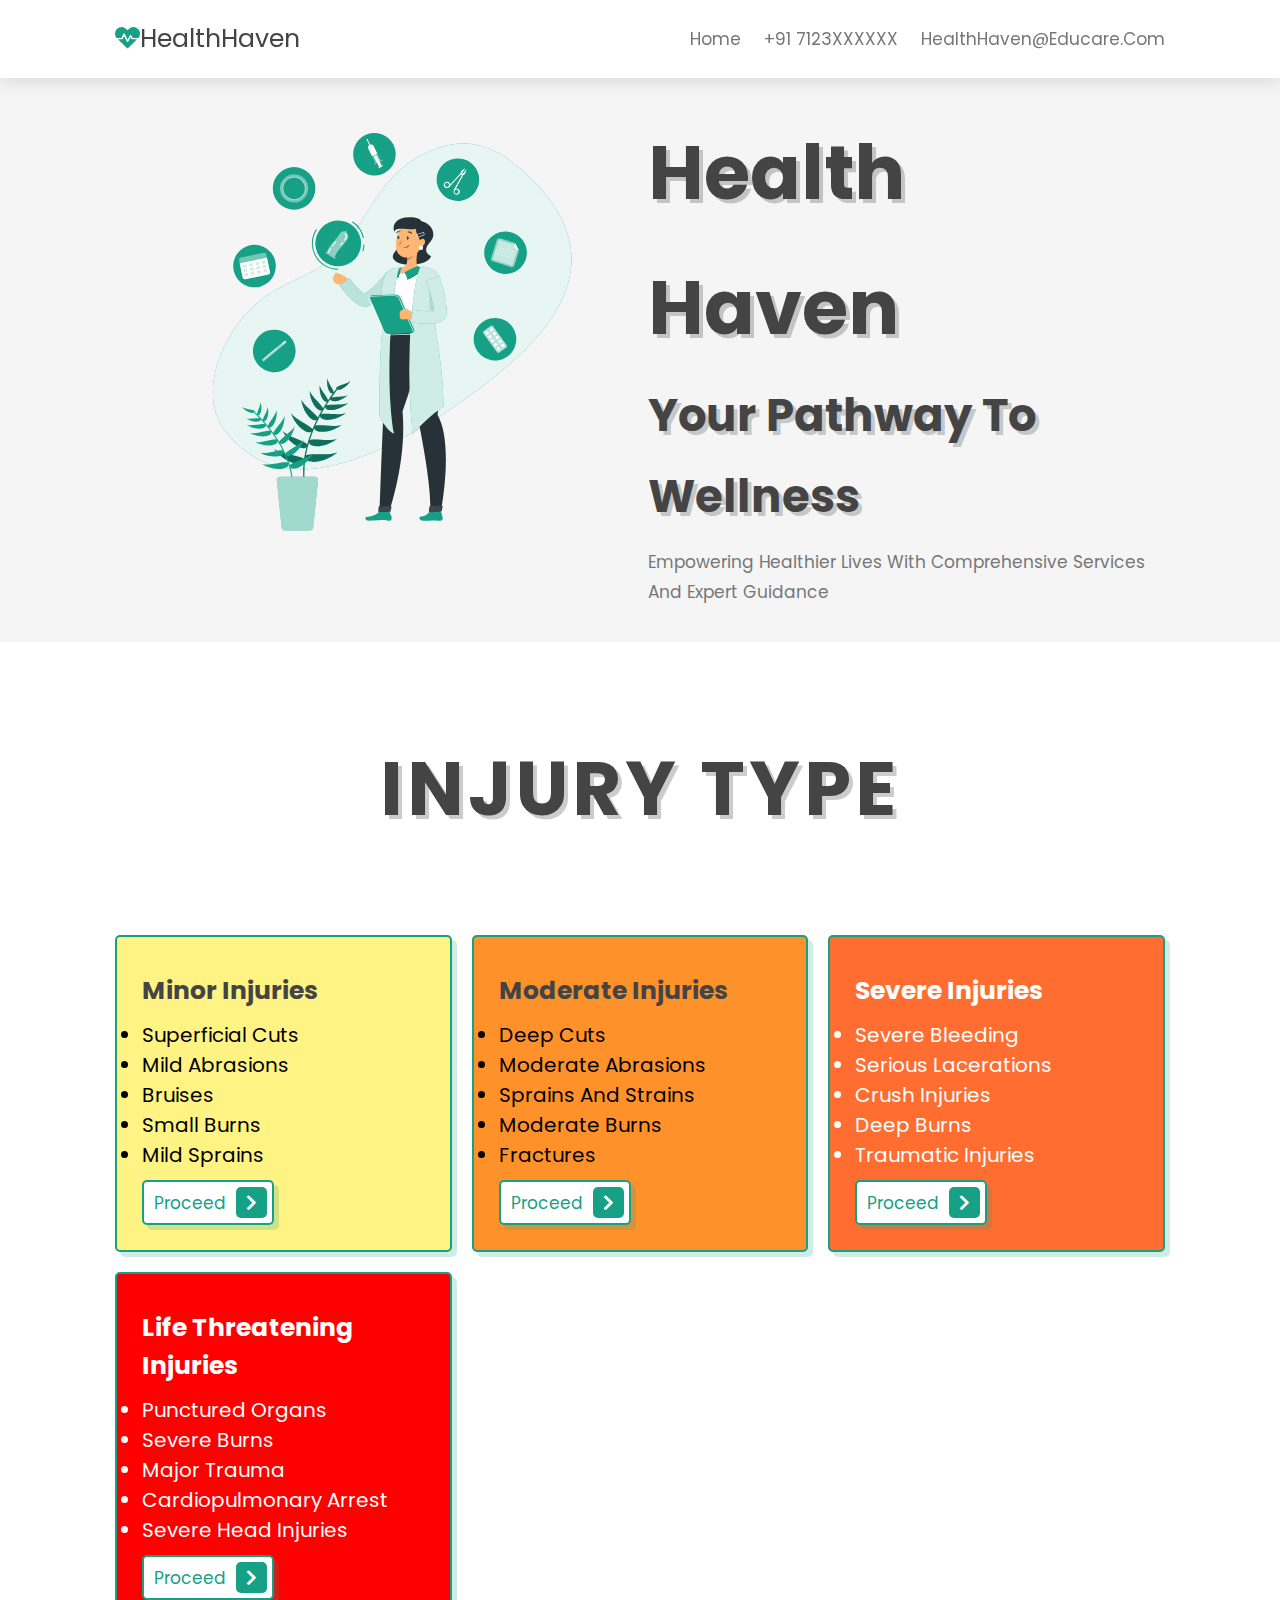
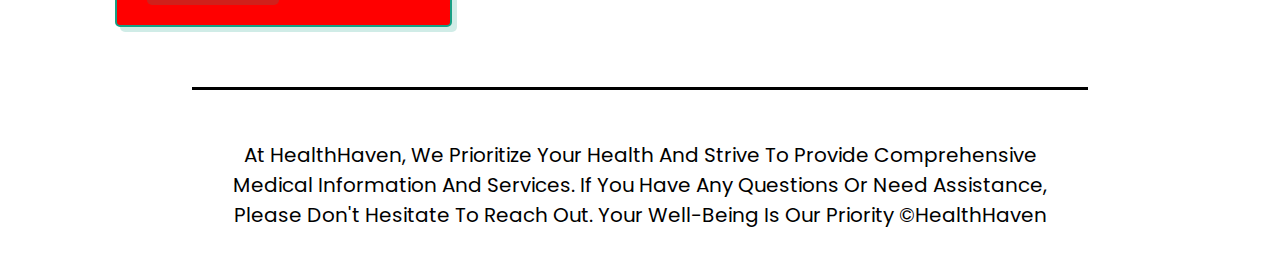
<file: index.html>
<!DOCTYPE html>
<html lang="en">
<head>
    <meta charset="UTF-8">
    <meta http-equiv="X-UA-Compatible" content="IE=edge">
    <meta name="viewport" content="width=device-width, initial-scale=1.0">
    <title>HealthHaven</title> 
    
    <link rel="shortcut icon" href="image/heartbeat-solid.svg" type="image/x-icon">   
   
    <link rel="stylesheet" href="https://cdnjs.cloudflare.com/ajax/libs/font-awesome/5.15.4/css/all.min.css"/>
    
    <link rel="stylesheet" href="./css/style.css">
</head>
<body>
  
    <div class="header">
        <a href="#" class="logo"><i class="fas fa-heartbeat"></i>HealthHaven</a>
        <nav class="navbar">
            <a href="#home">home</a>
            <a href="">+91 7123XXXXXX</a>
            <a href="">healthHaven@educare.com</a>
            
        </nav>
        <div id="menu-btn" class="fas fa-bars"></div>
    </div>
  
    <section class="home" id="home">
        <div class="image">
            <img src="./image/home-img.svg" alt="home-img.svg">
        </div>
        <div class="content">
            <h1>Health Haven</h1>
            <h3>
                Your Pathway to Wellness</h3>
                <p>Empowering Healthier Lives with Comprehensive Services and Expert Guidance</p>
            
        </div>
    </section>
   

    
  
    <section class="services" id="services">
        <h1 class="heading">Injury Type</h1>
        <div class="box-container">
            <div class="box" style="background-color: #FFF383">
                
                <h3>Minor Injuries</h3>
                <ul>
                    <li>Superficial Cuts</li>
                    <li>Mild Abrasions</li>
                    <li>Bruises</li>
                    <li>Small Burns</li>
                    <li>Mild Sprains</li>
                </ul>
                <a href="hospital_00.html" class="btn">Proceed <span class="fas fa-chevron-right"></span> </a>
            </div>
            <div class="box" style="background-color: #FF912B">
                
                <h3>Moderate Injuries</h3>
                
                <li>Deep Cuts</li>
                <li>Moderate Abrasions</li>
                <li>Sprains and Strains</li>
                <li>Moderate Burns</li>
                <li>Fractures</li>
                <a href="hospital_01.html" class="btn">Proceed <span class="fas fa-chevron-right"></span> </a>
            </div>
            <div class="box" style="background-color: #FF6E30; color:white">
                
                <h3 style="color:white">Severe Injuries</h3>
                <li>Severe Bleeding</li>
                <li>Serious Lacerations</li>
                <li>Crush Injuries</li>
                <li>Deep Burns</li>
                <li>Traumatic Injuries</li>
                <a href="hospitals.html" class="btn">Proceed <span class="fas fa-chevron-right"></span> </a>
            </div>
            <div class="box" style="background-color: #FF0000; color:white;">
                
                <h3 style="color:white">Life Threatening Injuries</h3>
                <li>Punctured Organs</li>
                <li>Severe Burns</li>
                <li>Major Trauma</li>
                <li>Cardiopulmonary Arrest</li>
                <li>Severe Head Injuries</li>
                <a href="hospital_02.html" class="btn">Proceed <span class="fas fa-chevron-right"></span> </a>
            </div>
            
            
    </section>


    <footer>
        <p>At HealthHaven, we prioritize your health and strive to provide comprehensive medical information and services. If you have any questions or need assistance, please don't hesitate to reach out. Your well-being is our priority &copy;HealthHaven</p>
    </footer>
    <script src="js/script.js"></script>
    
</body>
</html>
</file>
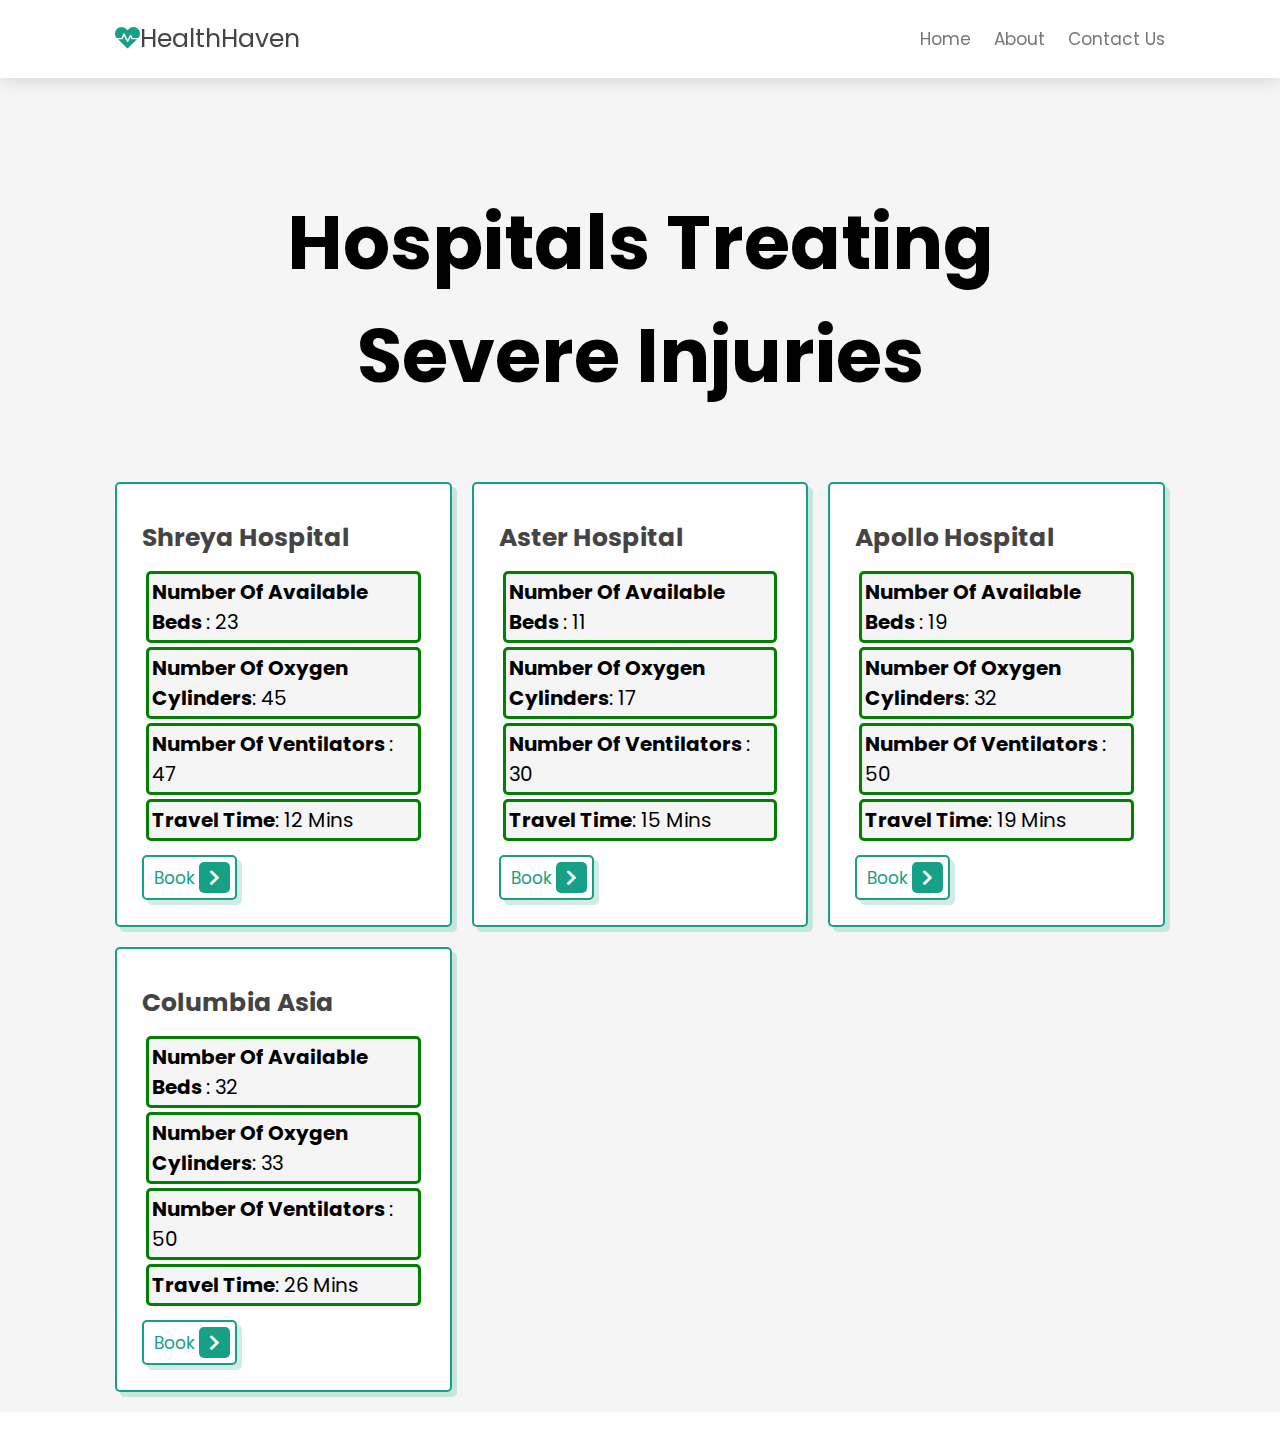
<file: hospitals.html>
<!DOCTYPE html>
<html lang="en">
<head>
    <meta charset="UTF-8">
    <meta http-equiv="X-UA-Compatible" content="IE=edge">
    <meta name="viewport" content="width=device-width, initial-scale=1.0">
    <title>HealthHaven</title> 
    
    <link rel="shortcut icon" href="image/heartbeat-solid.svg" type="image/x-icon">   
   
    <link rel="stylesheet" href="https://cdnjs.cloudflare.com/ajax/libs/font-awesome/5.15.4/css/all.min.css"/>
    
    <link rel="stylesheet" href="./css/style.css">
    
</head>
<body>
  
    <div class="header">
        <a href="#" class="logo"><i class="fas fa-heartbeat"></i>HealthHaven</a>
        <nav class="navbar">
            <a href="#home">Home</a>
            <a href="#about">About</a>
            <a href="#contact-us">Contact Us</a>
            
            
        </nav>
        <div id="menu-btn" class="fas fa-bars"></div>
    </div>
  

    
    
  
    <section class="services" id="services">
        <br><br><br><br><br><br>
        <h1><center>Hospitals Treating Severe Injuries</center></h1>
        <div class="box-container">
            <div class="box boxes">
                
                <h3>Shreya Hospital</h3>
                <ul>
                    
                    <li><b>Number of available beds </b>: 23</li>
                    <li><b>Number of Oxygen Cylinders</b>: 45</li>
                    <li><b>Number of Ventilators </b>: 47</li>
                    <li><b>Travel Time</b>: 12 mins</li>
                    
                </ul>
                <a href="Confirmation.html" class="btn">Book<span class="fas fa-chevron-right"></span> </a>
            </div>
            <div class="box boxes">
                
                <h3>Aster Hospital</h3>
                <ul>
                    
                    <li><b>Number of available beds </b>: 11</li>
                    <li><b>Number of Oxygen Cylinders</b>: 17</li>
                    <li><b>Number of Ventilators </b>: 30</li>
                    <li><b>Travel Time</b>: 15 mins</li>
                    
                </ul>
                <a href="Confirmation.html" class="btn">Book<span class="fas fa-chevron-right"></span> </a>
            </div>
            <div class="box boxes">
                
                <h3>Apollo Hospital</h3>
                <ul>
                    
                    <li><b>Number of available beds </b>: 19</li>
                    <li><b>Number of Oxygen Cylinders</b>: 32</li>
                    <li><b>Number of Ventilators </b>: 50</li>
                    <li><b>Travel Time</b>: 19 mins</li>
                    
                </ul>
                <a href="Confirmation.html" class="btn">Book<span class="fas fa-chevron-right"></span> </a>
            </div>
            <div class="box boxes">
                
                <h3>Columbia Asia</h3>
                <ul>
                    
                    <li><b>Number of available beds </b>: 32</li>
                    <li><b>Number of Oxygen Cylinders</b>: 33</li>
                    <li><b>Number of Ventilators </b>: 50</li>
                    <li><b>Travel Time</b>: 26 mins</li>
                    
                </ul>
                <a href="Confirmation.html" class="btn">Book<span class="fas fa-chevron-right"></span> </a>
            </div>
            
    </section>
   

    <script src="js/script.js"></script>
</body>
</html>
</file>
<file: css/style.css>
@import url('https://fonts.googleapis.com/css2?family=Poppins:wght@100;200;300;400;500;600;700&display=swap');

:root{
    --green: #16a085; 
    --black: #444; 
    --light-color: #777; 
    --box-shadow:.5rem .5rem 0 rgba(22, 160, 133, .2);
    --text-shadow:.4rem .4rem 0 rgba(0, 0, 0, .2);
    --border: .2rem solid var(--green);
}

*{
    font-family: 'Poppins', sans-serif;
    margin: 0; padding: 0;
    box-sizing: border-box;
    outline: none; border: none;
    text-transform: capitalize;
    text-decoration: none;
    transition: all .2s ease-out;
}
html{
    font-size: 62.5%;
    overflow-x: hidden;
    scroll-padding-top: 7rem;
    scroll-behavior: smooth;
}
section{
    padding: 2rem 9%;
}
section:nth-child(even){
    background: #f5f5f5;
}
.heading{
    text-align: center;
    padding-bottom: 2rem;
    text-shadow: var(--text-shadow);
    text-transform: uppercase;
    color: var(--black);
    font-size: 5rem;
    letter-spacing: .4rem;
}.heading span{
    text-transform: uppercase;
    color: var(--green);
}
.btn{
    display: inline-block;
    margin-top: 1rem;
    padding: .5rem;
    padding-left: 1rem;
    border: var(--border);
    border-radius: .5rem;
    box-shadow: var(--box-shadow);
    color: var(--green);
    cursor: pointer;
    font-size: 1.7rem;
    background: #fff;
}
.btn span{
    padding: .7rem 1rem;
    border-radius: .5rem;
    background: var(--green);
    color: #fff;
    margin-left: .5rem;
}
.btn:hover{
    background: var(--green);
    color: #fff;
}
.btn:hover span{
    color: var(--green);
    background: #fff;
    margin-left: 1rem;
}
/* Header Section Starts */
.header{
    padding: 2rem 9%;
    position: fixed;
    top: 0; left: 0; right: 0;
    z-index: 1000;
    box-shadow: 0 .5rem 1.5rem rgba(0, 0, 0, .1);
    display: flex;
    align-items: center; 
    justify-content: space-between;
    background: #fff;
}
.header .logo{
    font-size: 2.5rem;
    color: var(--black);
}
.header .logo i{
    color: var(--green);
}
.header .navbar a{
    font-size: 1.7rem;
    color: var(--light-color);
    margin-left: 2rem;
}
.header .navbar a:hover{
    color: var(--green);
}
#menu-btn{
    font-size: 2.5rem;
    border-radius: .5rem;
    background: #eee;
    color:var(--green);
    padding: 1rem 1.5rem;
    cursor: pointer;
    display: none;
}
/* Header Section End */

/* Home Section starts */
.home{
    display: flex;
    align-items: center;
    flex-wrap: wrap;
    gap: 1.5rem;
    padding-top: 10rem;
}
.home .image{
    flex: 1 1 45rem;
}
.home .image img{
    width: 100%;
}
.home .content{
    flex: 1 1 45rem;
}
.home .content h3 {
    font-size: 4.5rem;
    /* font-weight: 700; */
    color: var(--black);
    line-height: 1.8;
    text-shadow: var(--text-shadow);
}
.home .content h1{
    font-size: 7.5rem;
    /* font-weight: 700; */
    color: var(--black);
    line-height: 1.8;
    text-shadow: var(--text-shadow);
}
.home .content p{
    font-size:1.7rem;
    color: var(--light-color);
    line-height: 1.8;
    padding: 1rem 0;
}
/* Home Section End */

/* icons section starts */
.icons-container{
    display: grid;
    gap: 2rem;
    grid-template-columns: repeat(auto-fit, minmax(20rem, 1fr));
    padding-top: 5rem;
    padding-bottom: 5rem;
}
.icons-container .icons{
    border: var(--border);
    box-shadow: var(--box-shadow);
    border-radius: .5rem;
    text-align: center;
    padding: 2.5rem;
}
.icons-container .icons i{
    font-size: 4.5rem;
    color: var(--green);
    padding-bottom: .7rem;
}
.icons-container .icons h3{
    font-size: 4.5rem;
    color: var(--black);
    padding: .5rem 0;
    text-shadow: var(--text-shadow);
}
.icons-container .icons p{
    font-size: 1.7rem;
    color: var(--light-color);
    
}
/* icons section End */

/* Service section Starts */
.services .box-container{
    display: grid;
    grid-template-columns: repeat(auto-fit, minmax(27rem, 1fr));
    gap: 2rem;
}
.services .box-container .box{
    background: #fff;
    border-radius: .5rem;
    box-shadow: var(--box-shadow);
    border: var(--border);
    padding: 2.5rem;
}
.services .box-container .box i{
    color: var(--green);
    font-size: 5rem;
    padding-bottom: .5rem;
}
.services .box-container .box h3{
    color: var(--black);
    font-size: 2.5rem;
    padding: 1rem 0;
}
.services .box-container .box p{
    color: var(--light-color);
    font-size: 1.4rem;
    line-height: 2;
}
/* Service section End */

/* About section Start */
.about .row{
    display: flex;
    align-items: center;
    flex-wrap: wrap;
    gap: 2rem;
}
.about .row .image{
    flex: 1 1 45rem;
}
.about .row .image img{
    width: 100%;
}
.about .row .content{
    flex: 1 1 45rem;
}
.about .row .content h3{
    color: var(--black);
    text-shadow: var(--text-shadow);
    font-size: 4rem;
    line-height: 1.8;
}

.about .row .content h1{
    color: var(--black);
    text-shadow: var(--text-shadow);
    font-size: 6rem;
    line-height: 1.8;
}
.about .row .content p{
    color: var(--light-color);
    padding: 1rem 0;
    font-size: 1.5rem;
    line-height: 1.8;
}


/* media queries  */
@media (max-width:991px){

    html{
        font-size: 55%;
    }

    .header{
        padding: 2rem;
    }
    section{
        padding: 2rem;
    }
}

@media (max-width:768px){

    #menu-btn{
        display: initial;
    }

    .header .navbar{
        position: absolute;
        top:115%; right: 2rem;
        border-radius: .5rem;
        box-shadow: var(--box-shadow);
        width: 30rem;
        border: var(--border);
        background: #fff;
        transform: scale(0);
        opacity: 0;
        transform-origin: top right;
        transition: none;
    }

    .header .navbar.active{
        transform: scale(1);
        opacity: 1;
        transition: .2s ease-out;
    }

    .header .navbar a{
        font-size: 2rem;
        display: block;
        margin:2.5rem;
    }

}

@media (max-width:450px){

    html{
        font-size: 50%;
    }

}

.box
{
    
    font-size: 2rem;
    
}

.boxes li
{
    border: 3px solid green;
    margin:4px;
    list-style-type: none;
    padding:3px;
    background-color: whitesmoke;
    border-radius: 5px;
}

.services
{
    margin-bottom: 40px;
}

.services h1
{
    font-size:7.5rem;
    margin:70px;
}
.booking-confirmation
{
    margin-top:60px;
    text-align: center;
    font-size: 3.5rem;
}

footer
{
    font-size: 2rem;
    text-align: center;
    padding:30px;
    border-top:3px solid black;
    padding-top:50px;
    padding-bottom:50psx;
    width:70%;
    margin:auto;

}
</file>
